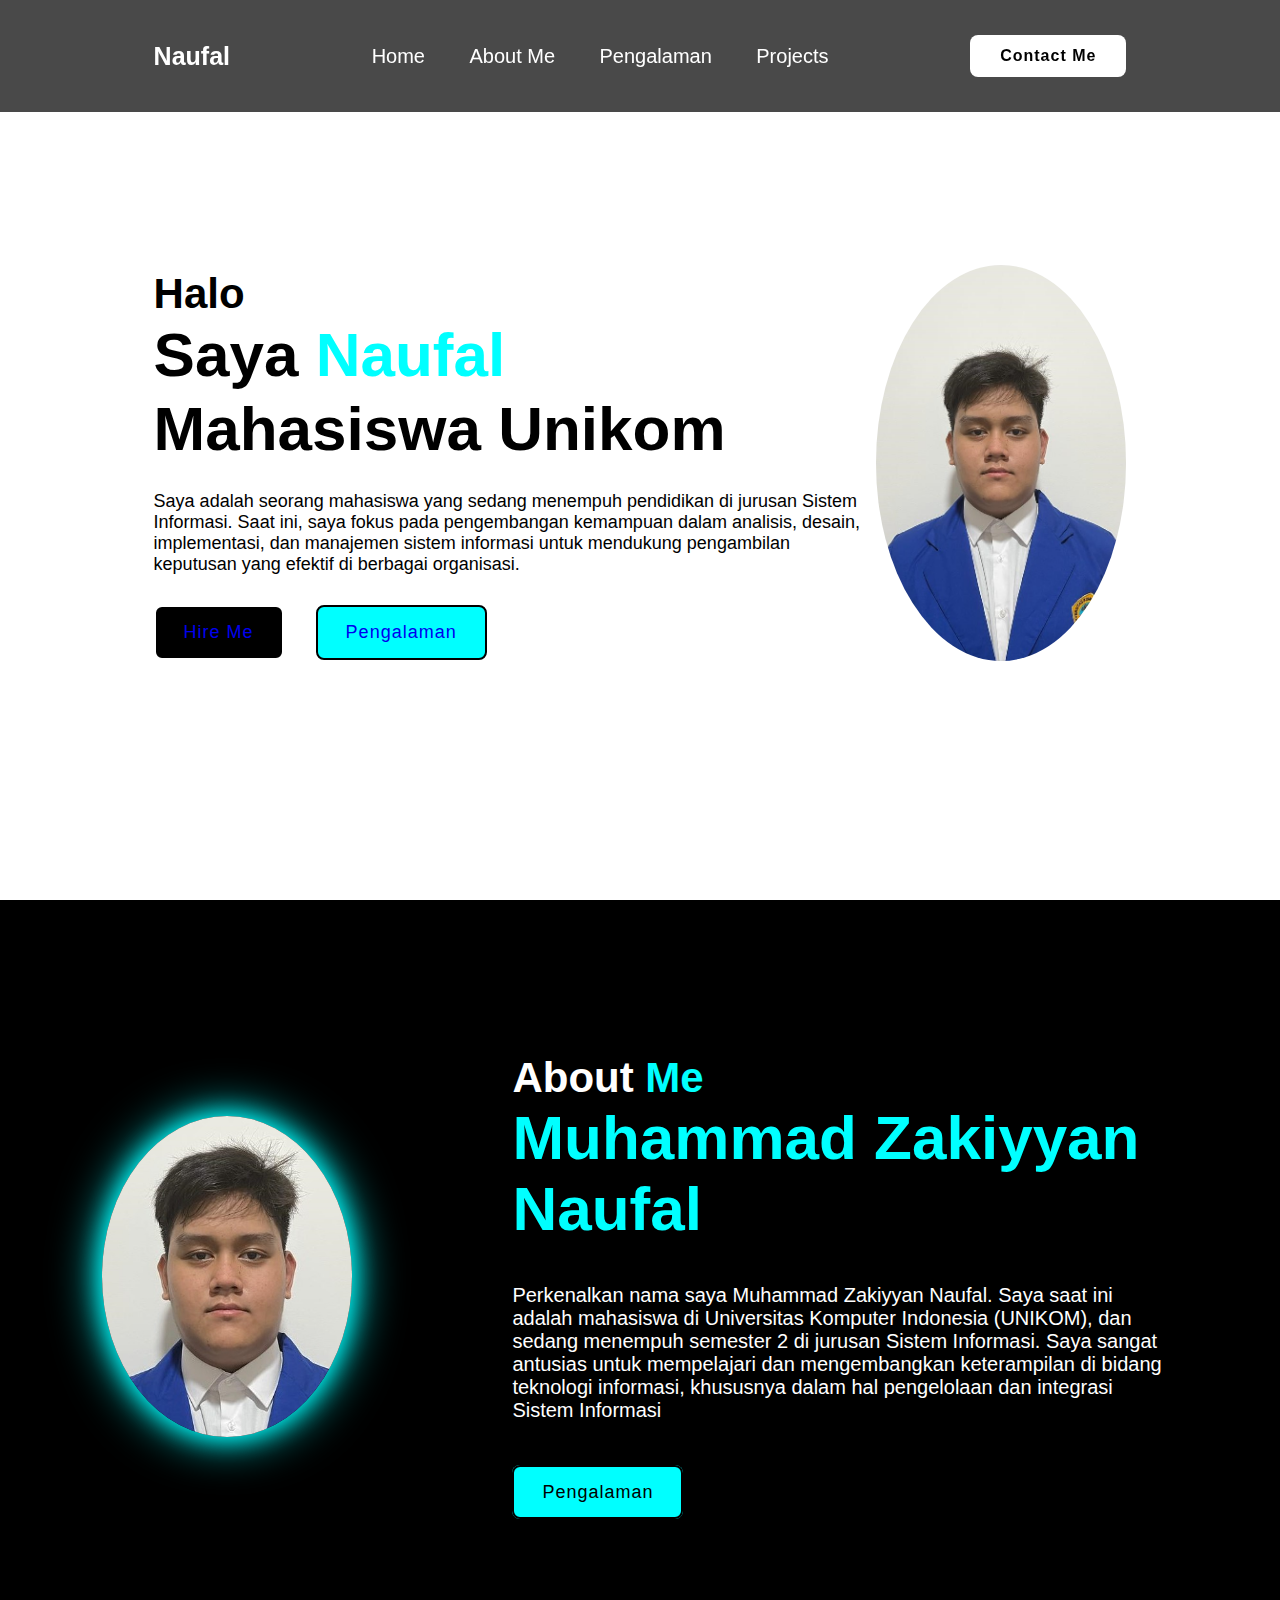
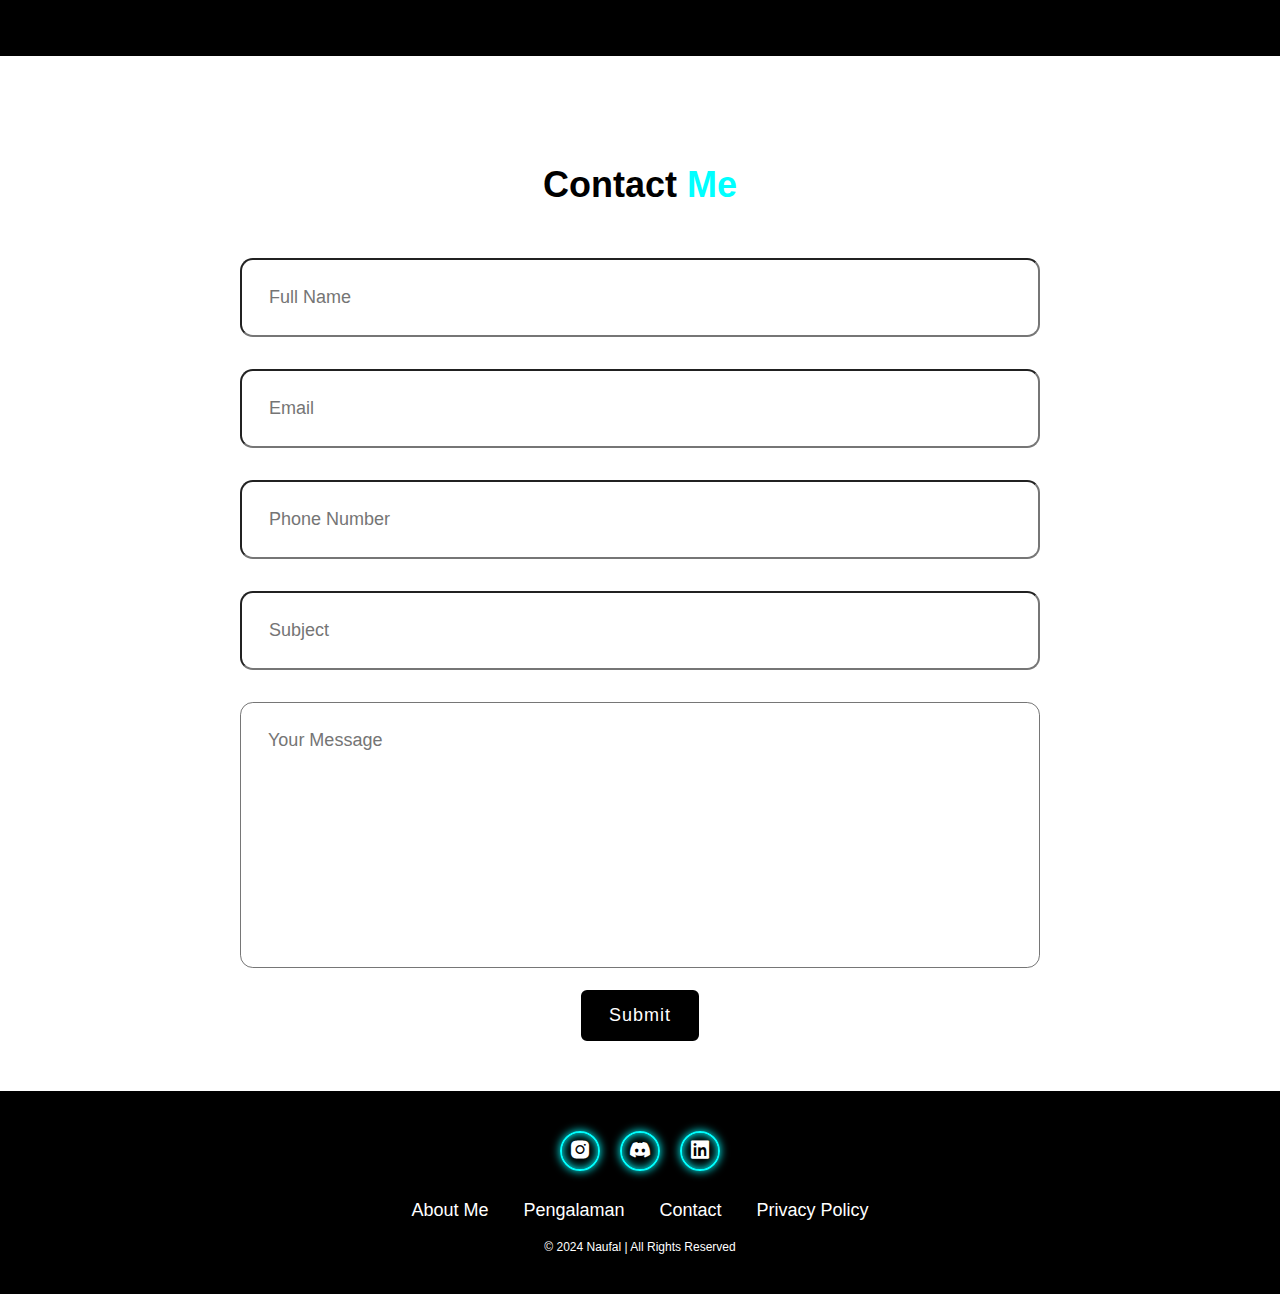
<file: index.html>
<!DOCTYPE html>
<html>
<head>
    <title>Halaman Utama</title> <!--Struktur Halaman-->
    <link rel="stylesheet" href="STYLE_UTAMA.css">
    <link href='https://unpkg.com/boxicons@2.1.4/css/boxicons.min.css' rel='stylesheet'>
</head>
<body>
    <header class="awal">
        <a href="#" class="logo">Naufal</a>

        <nav class="navigasi">
            <a href="#home">Home</a>
            <a href="#about">About Me</a>
            <a href="https://www.linkedin.com/in/m-zakiyyannaufal/">Pengalaman</a>
            <a href="https://www.linkedin.com/in/m-zakiyyannaufal/">Projects</a>
        </nav>
        <a href="#kontak" class="contact">Contact Me</a>
    </header>
    <section class="home" id="home">
        <div class="isihome">
            <h3>Halo</h3>

            <h1>Saya <span>Naufal<br></span>Mahasiswa Unikom</h1>

            <p>Saya adalah seorang mahasiswa yang sedang menempuh pendidikan di jurusan Sistem Informasi. Saat ini, saya fokus pada pengembangan kemampuan dalam analisis, desain, implementasi, dan manajemen sistem informasi untuk mendukung pengambilan keputusan yang efektif di berbagai organisasi.</p>

            <div class="boxtombol">
                <button class="tombol-1"><a href="https://www.linkedin.com/in/m-zakiyyannaufal/">Hire Me</button></a>
                <button class="tombol-2"><a href="https://www.linkedin.com/in/m-zakiyyannaufal/">Pengalaman</button></a>
            </div>
        </div>
        <div class="gambar">
            <img src="img/PAS FOTO.jpg">
        </div>
    </section>

    <section class="about" id="about">
        <div class="img-about">
            <img src="img/PAS FOTO 2.jpg">
        </div>

        <div class="isiabout">
            <h2 class="heading">About <span>Me</span></h2>

            <h3><span>Muhammad Zakiyyan Naufal</span></h3>

            <p>Perkenalkan nama saya Muhammad Zakiyyan Naufal. Saya saat ini adalah mahasiswa di Universitas Komputer Indonesia (UNIKOM), dan sedang menempuh semester 2 di jurusan Sistem Informasi. Saya sangat antusias untuk mempelajari dan mengembangkan keterampilan di bidang teknologi informasi, khususnya dalam hal pengelolaan dan integrasi Sistem Informasi</p>
            <a href="https://www.linkedin.com/in/m-zakiyyannaufal/" class="tombol-2">Pengalaman</a>
        </div>
    </section>

    <section class="contact-form" id="kontak">
        <h2 class="contact-me">Contact <span>Me</span></h2>

        <form action="#">

            <div class="input-box">
                <input type="text" placeholder="Full Name">
                <input type="email" placeholder="Email">
            </div>

            <div class="input-box">
                <input type="number" placeholder="Phone Number">
                <input type="text" placeholder="Subject">
            </div>

            <textarea name="" id="" cols="30" rows="10" placeholder="Your Message"></textarea>
            <input type="submit" value="Submit" class="tombol-1">
        </form>
    </section>

    <footer class="footer">

        <div class="social">
            <a href="https://www.instagram.com/zakknaufalll/"><i class='bx bxl-instagram-alt'></i></a>

            <a href="https://discordapp.com/users/402488334955577345/"><i class='bx bxl-discord-alt' ></i></a>

            <a href="https://www.linkedin.com/in/m-zakiyyannaufal/"><i class='bx bxl-linkedin-square' ></i></a>
        </div>

        <ul class="list">
            <li>
                <a href="#about">About Me</a>
            </li>
            <li>
                <a href="https://www.linkedin.com/in/m-zakiyyannaufal/">Pengalaman</a>
            </li>
            <li>
                <a href="#kontak">Contact</a>
            </li>
            <li>
                <a href="https://www.freeprivacypolicy.com/live/e3722449-49d4-4fa5-8af7-0409063b45d8">Privacy Policy</a>
            </li>
        </ul>

        <p class="copyright">&copy; 2024 Naufal | All Rights Reserved</p>
    </footer>
</body>
</html>
</file>
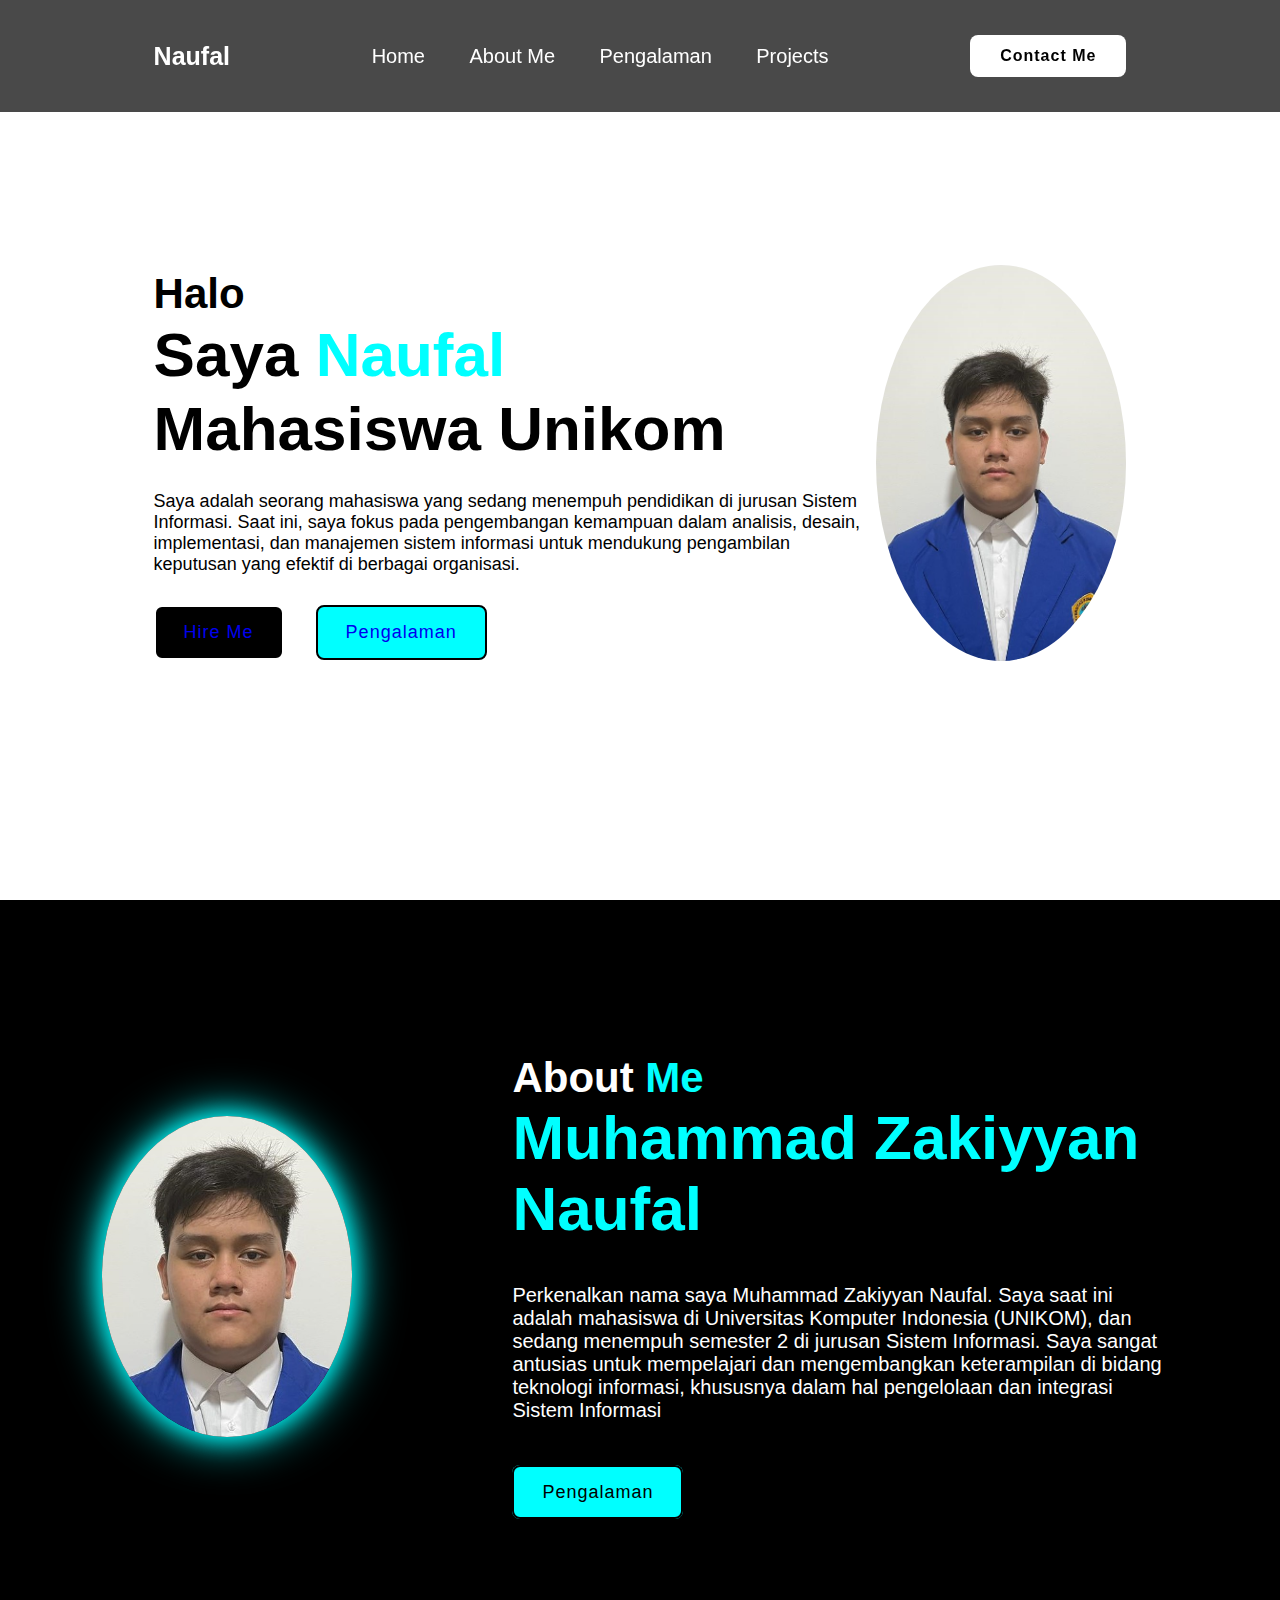
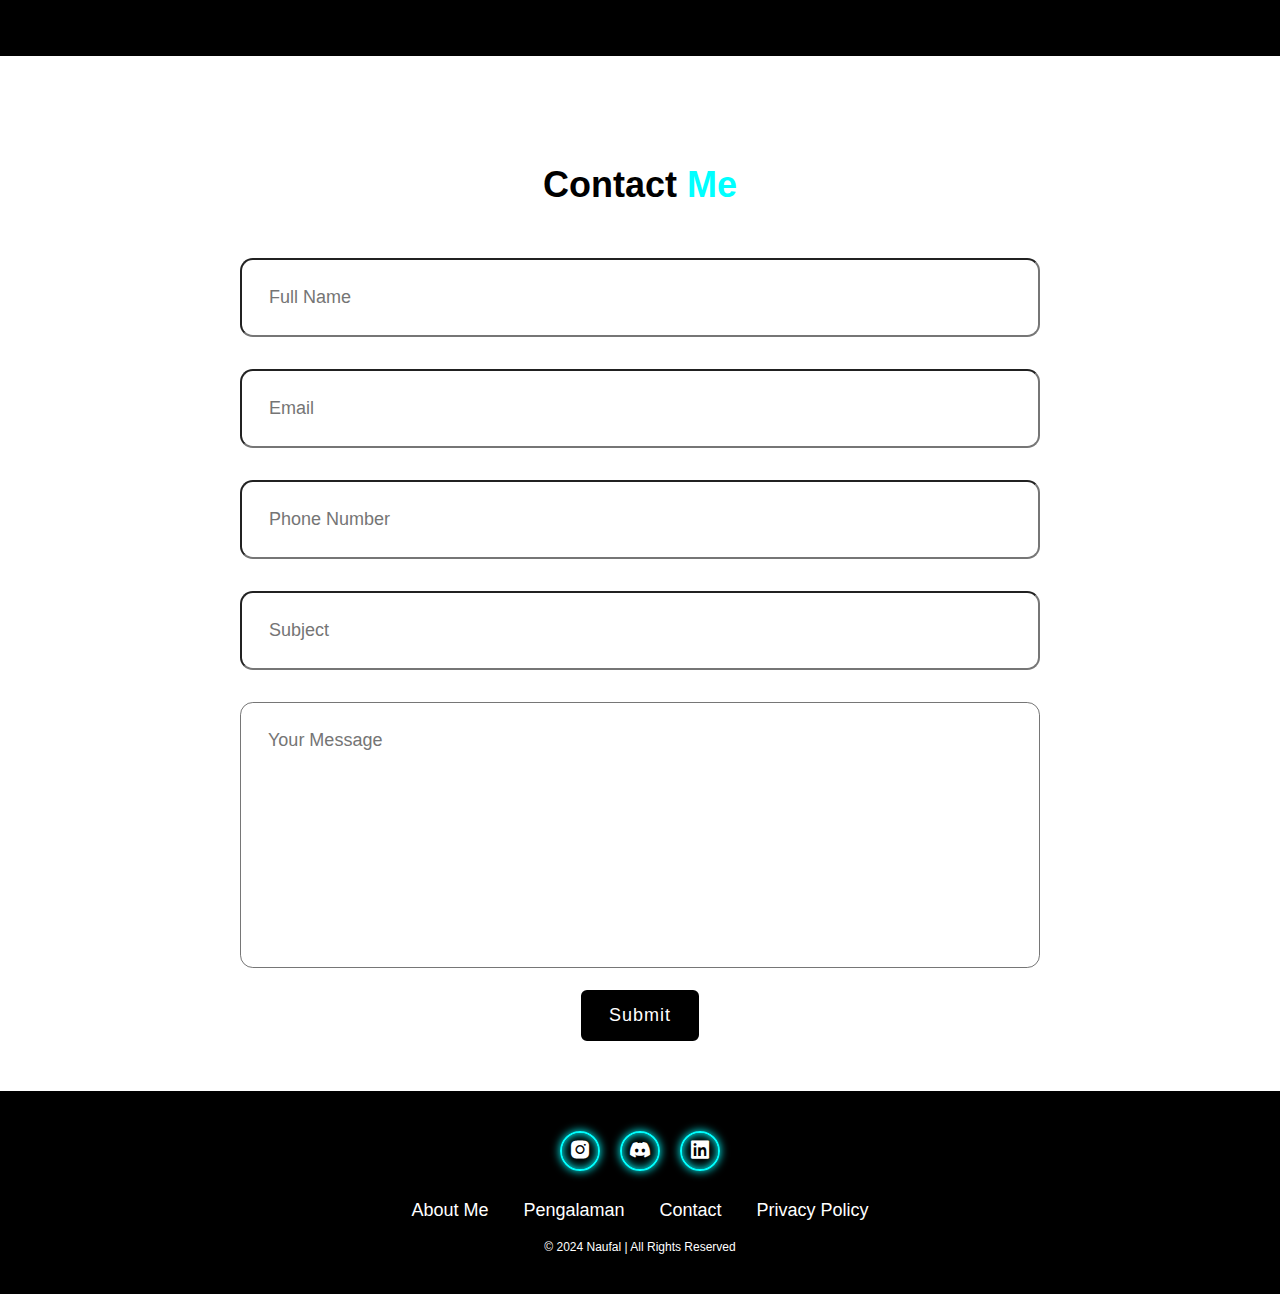
<file: HTML_UTAMA.html>
<!DOCTYPE html>
<html>
<head>
    <title>Halaman Utama</title> <!--Struktur Halaman-->
    <link rel="stylesheet" href="STYLE_UTAMA.css">
    <link href='https://unpkg.com/boxicons@2.1.4/css/boxicons.min.css' rel='stylesheet'>
</head>
<body>
    <header class="awal">
        <a href="#" class="logo">Naufal</a>

        <nav class="navigasi">
            <a href="#home">Home</a>
            <a href="#about">About Me</a>
            <a href="https://www.linkedin.com/in/m-zakiyyannaufal/">Pengalaman</a>
            <a href="https://www.linkedin.com/in/m-zakiyyannaufal/">Projects</a>
        </nav>
        <a href="#kontak" class="contact">Contact Me</a>
    </header>
    <section class="home" id="home">
        <div class="isihome">
            <h3>Halo</h3>

            <h1>Saya <span>Naufal<br></span>Mahasiswa Unikom</h1>

            <p>Saya adalah seorang mahasiswa yang sedang menempuh pendidikan di jurusan Sistem Informasi. Saat ini, saya fokus pada pengembangan kemampuan dalam analisis, desain, implementasi, dan manajemen sistem informasi untuk mendukung pengambilan keputusan yang efektif di berbagai organisasi.</p>

            <div class="boxtombol">
                <button class="tombol-1"><a href="https://www.linkedin.com/in/m-zakiyyannaufal/">Hire Me</button></a>
                <button class="tombol-2"><a href="https://www.linkedin.com/in/m-zakiyyannaufal/">Pengalaman</button></a>
            </div>
        </div>
        <div class="gambar">
            <img src="img/PAS FOTO.jpg">
        </div>
    </section>

    <section class="about" id="about">
        <div class="img-about">
            <img src="img/PAS FOTO 2.jpg">
        </div>

        <div class="isiabout">
            <h2 class="heading">About <span>Me</span></h2>

            <h3><span>Muhammad Zakiyyan Naufal</span></h3>

            <p>Perkenalkan nama saya Muhammad Zakiyyan Naufal. Saya saat ini adalah mahasiswa di Universitas Komputer Indonesia (UNIKOM), dan sedang menempuh semester 2 di jurusan Sistem Informasi. Saya sangat antusias untuk mempelajari dan mengembangkan keterampilan di bidang teknologi informasi, khususnya dalam hal pengelolaan dan integrasi Sistem Informasi</p>
            <a href="https://www.linkedin.com/in/m-zakiyyannaufal/" class="tombol-2">Pengalaman</a>
        </div>
    </section>

    <section class="contact-form" id="kontak">
        <h2 class="contact-me">Contact <span>Me</span></h2>

        <form action="#">

            <div class="input-box">
                <input type="text" placeholder="Full Name">
                <input type="email" placeholder="Email">
            </div>

            <div class="input-box">
                <input type="number" placeholder="Phone Number">
                <input type="text" placeholder="Subject">
            </div>

            <textarea name="" id="" cols="30" rows="10" placeholder="Your Message"></textarea>
            <input type="submit" value="Submit" class="tombol-1">
        </form>
    </section>

    <footer class="footer">

        <div class="social">
            <a href="https://www.instagram.com/zakknaufalll/"><i class='bx bxl-instagram-alt'></i></a>

            <a href="https://discordapp.com/users/402488334955577345/"><i class='bx bxl-discord-alt' ></i></a>

            <a href="https://www.linkedin.com/in/m-zakiyyannaufal/"><i class='bx bxl-linkedin-square' ></i></a>
        </div>

        <ul class="list">
            <li>
                <a href="#about">About Me</a>
            </li>
            <li>
                <a href="https://www.linkedin.com/in/m-zakiyyannaufal/">Pengalaman</a>
            </li>
            <li>
                <a href="#kontak">Contact</a>
            </li>
            <li>
                <a href="https://www.freeprivacypolicy.com/live/e3722449-49d4-4fa5-8af7-0409063b45d8">Privacy Policy</a>
            </li>
        </ul>

        <p class="copyright">&copy; 2024 Naufal | All Rights Reserved</p>
    </footer>
</body>
</html>
</file>
<file: STYLE_UTAMA.css>
*{
    margin: 0;
    padding: 0;
    box-sizing: border-box;
    font-family: 'poppins',sans-serif;
    text-decoration: none;
    list-style: none;
}

html{
    scroll-behavior: smooth;
}

.awal{
    position: fixed;
    top: 0;
    left: 0;
    width: 100%;
    padding: 35px 12%;
    background: rgba(0, 0, 0, 0.714);
    backdrop-filter: blur(10px);
    display: flex;
    justify-content: space-between;
    align-items: center;
    z-index: 100;
}

.logo{
    font-size: 25px;
    color: white;
    font-weight: 600;
    transition: 0.3s ease;
}

.logo:hover{
    color: aqua;
    text-shadow: 0 0 10px aqua;
    transform: scale(1.1);
}
span{
    color: aqua;
}

.navigasi a{
    font-size: 20px;
    color: white;
    font-weight: 500;
    margin: 0 20px;
    border-bottom: 3px solid transparent;
    transition: 0.3s ease;
}

.navigasi a:hover,
.navigasi a.active{
    color: aqua;
    border-bottom: 2px solid aqua;
}

.contact{
    padding: 10px 28px;
    background-color: white;
    color: black;
    border: 2px solid transparent;
    border-radius: 8px;
    font-size: 16px;
    letter-spacing: 1px;
    font-weight: 600;
    transition: 0.3s ease;
}

.contact:hover{
    background-color: aqua;
    box-shadow: 0 0 10px aqua;
    color: white;
}

.home{
    width: 100%;
    min-height: 100vh;
    background: rgb(255, 255, 255);
    display: flex;
    align-items: center;
    gap: 7px;
    padding: 30px 12% 0;
}

.isihome{
    max-width: 800px;
}
.isihome h3{
    font-size: 42px;
}
.isihome h1{
    font-size: 62px;
    line-height: 1.2;
}
.isihome p{
    font-size: 18px;
    margin: 25px 0 30px;
}

.boxtombol{
    width: 345px;
    display: flex;
    gap: 2em;
}

.tombol-1{
    padding: 15px 28px;
    background-color: black;
    color: white;
    border: 2px solid white;
    border-radius: 8px;
    font-size: 18px;
    letter-spacing: 1px;
    font-weight: 600px;
    transition: 0.3s ease;
    cursor: pointer;
}
.tombol-1:hover{
    background-color: white;
    color: black;
    border: 2px solid black;
}

.tombol-2{
    padding: 15px 28px;
    background-color: aqua;
    color: black;
    border: 2px solid black;
    border-radius: 8px;
    font-size: 18px;
    letter-spacing: 1px;
    font-weight: 600px;
    transition: 0.3s ease;
    cursor: pointer;
}
.tombol-2:hover{
    background-color: rgb(106, 255, 0);
    color: white;
    border: 2px solid black;
}

.gambar img{
    border-radius: 50%;
    width: 250px;
}

::-webkit-scrollbar{
    width: 10px;
}
::-webkit-scrollbar-thumb{
    background-color: aqua;
}
::-webkit-scrollbar-track{
    background-color: black;
    width: 50px;
}

.about{
    display: flex;
    justify-content: center;
    align-items: center;
    padding: 12% 8%;
    gap: 10em;
    background: black;
}
.img-about img{
    position: relative;
    width: 250px;
    box-shadow: 0 0 25px aqua, 0 0 50px aqua;
    border-radius: 50%;
}

.isiabout h2{
    text-align: left;
    color: white;
    font-size: 42px;
}
.isiabout h3{
    font-size: 62px;
    color: white;
}
.isiabout p{
    color: white;
    font-size: 20px;
    margin: 2em 0 3em;
}

.contact-form h2{
    text-align: center;
    margin-top: 3em;
    margin-bottom: 1em;
    font-size: 36px;
}
.contact-form form{
    max-width: 50em;
    margin: 1rem auto;
    text-align: center;
    margin-bottom: 3em;
}
.contact-form form .input-box{
    display: flex;
    justify-content: center;
    flex-wrap: wrap;
}

.contact-form form .input-box input,
.contact-form form textarea{
 width: 100%;
 padding: 1.5em;
 font-size: 18px;
 color: black;
 background-color: white;
 border-radius: .8rem;
 margin: 1rem 0;
 resize: none;   
}

.footer{
    position: relative;
    bottom: 0;
    width: 100%;
    padding: 40px 0;
    background-color: black;
}
.footer .social{
    text-align: center;
    padding-bottom: 25px;
    color: white;
}
.footer .social a{
    font-size: 24px;
    color: white;
    border: 2px solid aqua;
    width: 40px;
    height: 40px;
    line-height: 38px;
    display: inline-block;
    text-align: center;
    border-radius: 50%;
    margin: 0 8px;
    box-shadow: inset 0 0 10px aqua, 0 0 10px aqua;
    transition: 0.3s ease;
}
.footer .social a:hover{
    transform: scale(1.2)translateY(-10px);
    color: aqua;
    border: 2px solid aqua;
}

.footer ul{
    margin-top: 0;
    padding: 0;
    font-size: 18px;
    line-height: 1.6;
    margin-bottom: 0;
    text-align: center;
}
.footer ul li a{
    color: white;
    border-bottom: 3px solid transparent;
    transition: 0.3s ease;
}
.footer ul li a:hover{
    border-bottom: 3px solid aqua;
}
.footer ul li{
    display: inline-block;
    padding: 0 15px;
}

.footer .copyright{
    margin-top: 15px;
    text-align: center;
    font-size: 12px;
    color: white;
}
</file>
